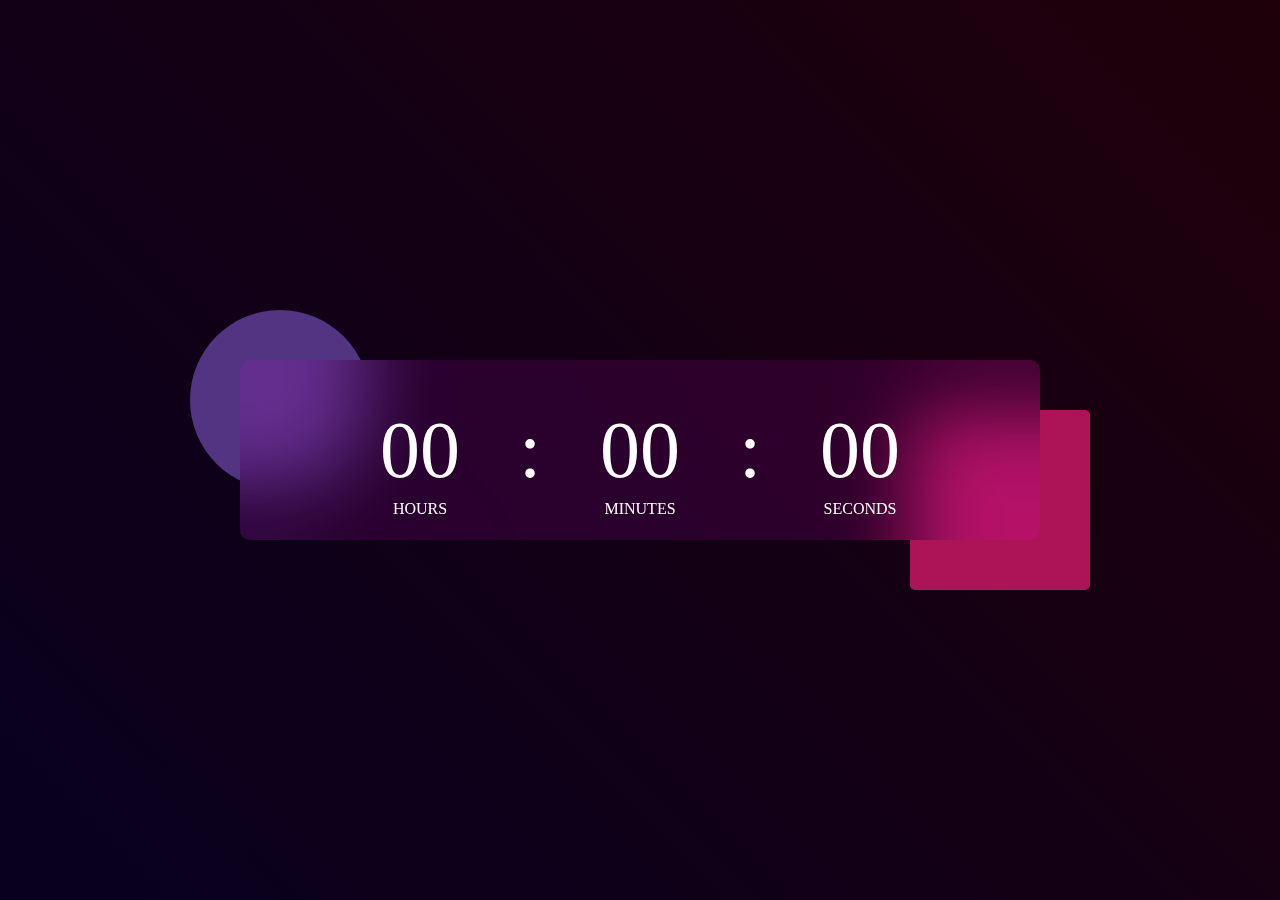
<file: Clock/index.html>
<!DOCTYPE html>
<html>
<head>
    <meta name="viewport" content="width=device-width, initial-scale=1.0">
    <title>Digital Clock</title>
    <link rel="stylesheet" href="style.css">
</head>
<body>
    <div class="hero">
        <div class="container">
            <div class="clock">
                <span id="hrs">00</span>
                <span>:</span>
                <span id="min">00</span>
                <span>:</span>
                <span id="sec">00</span>
            </div>
        </div>
    </div>

    <script>
        let hrs = document.getElementById("hrs");
        let min = document.getElementById("min");
        let sec = document.getElementById("sec");

        setInterval(()=>{
            let currentTime = new Date();
    
            hrs.innerHTML = (currentTime.getHours()<10?"0":"") + currentTime.getHours();
            min.innerHTML = (currentTime.getMinutes()<10?"0":"") + currentTime.getMinutes();
            sec.innerHTML = (currentTime.getSeconds()<10?"0":"") + currentTime.getSeconds();
        },1000)

        // console.log(currentTime.getHours());
    </script>

</body>
</html>
</file>
<file: Clock/style.css>
*{
    margin: 0;
    padding: 0;
}

html{
    scroll-behavior: smooth;
}
.hero{
    width: 100%;
    min-height: 100vh;
    background: linear-gradient(45deg, #08001f, #1f000a);
    color: #fff;
    position: relative;
}

.container{
    width: 800px;
    height: 180px;
    position: absolute;
    top: 50%;
    left: 50%;
    transform: translate(-50%, -50%);
}

.clock{
    width: 100%;
    height: 100%;
    background: rgba(235, 0, 235, 0.11);
    border-radius: 10px;
    display: flex;
    align-items: center;
    justify-content: center;
    backdrop-filter: blur(40px);
}

.container::before{
    content: '';
    width: 180px;
    height: 180px;
    background: #533483;
    border-radius: 50%;
    position: absolute;
    left: -50px;
    top: -50px;
    z-index: -1;
}

.container::after{
    content: '';
    width: 180px;
    height: 180px;
    background: #AD1457;
    border-radius: 5px;
    position: absolute;
    right: -50px;
    bottom: -50px;
    z-index: -1;
}

.clock span{
    font-size: 80px;
    width: 110px;
    display: inline-block;
    text-align: center;
    position: relative;
}

.clock span::after{
    font-size: 16px;
    position: absolute;
    bottom: -22px;
    left: 50%;
    transform: translateX(-50%);
}

#hrs::after{
    content: 'HOURS';
}
#min::after{
    content: 'MINUTES';
}
#sec::after{
    content: 'SECONDS';
}
</file>
